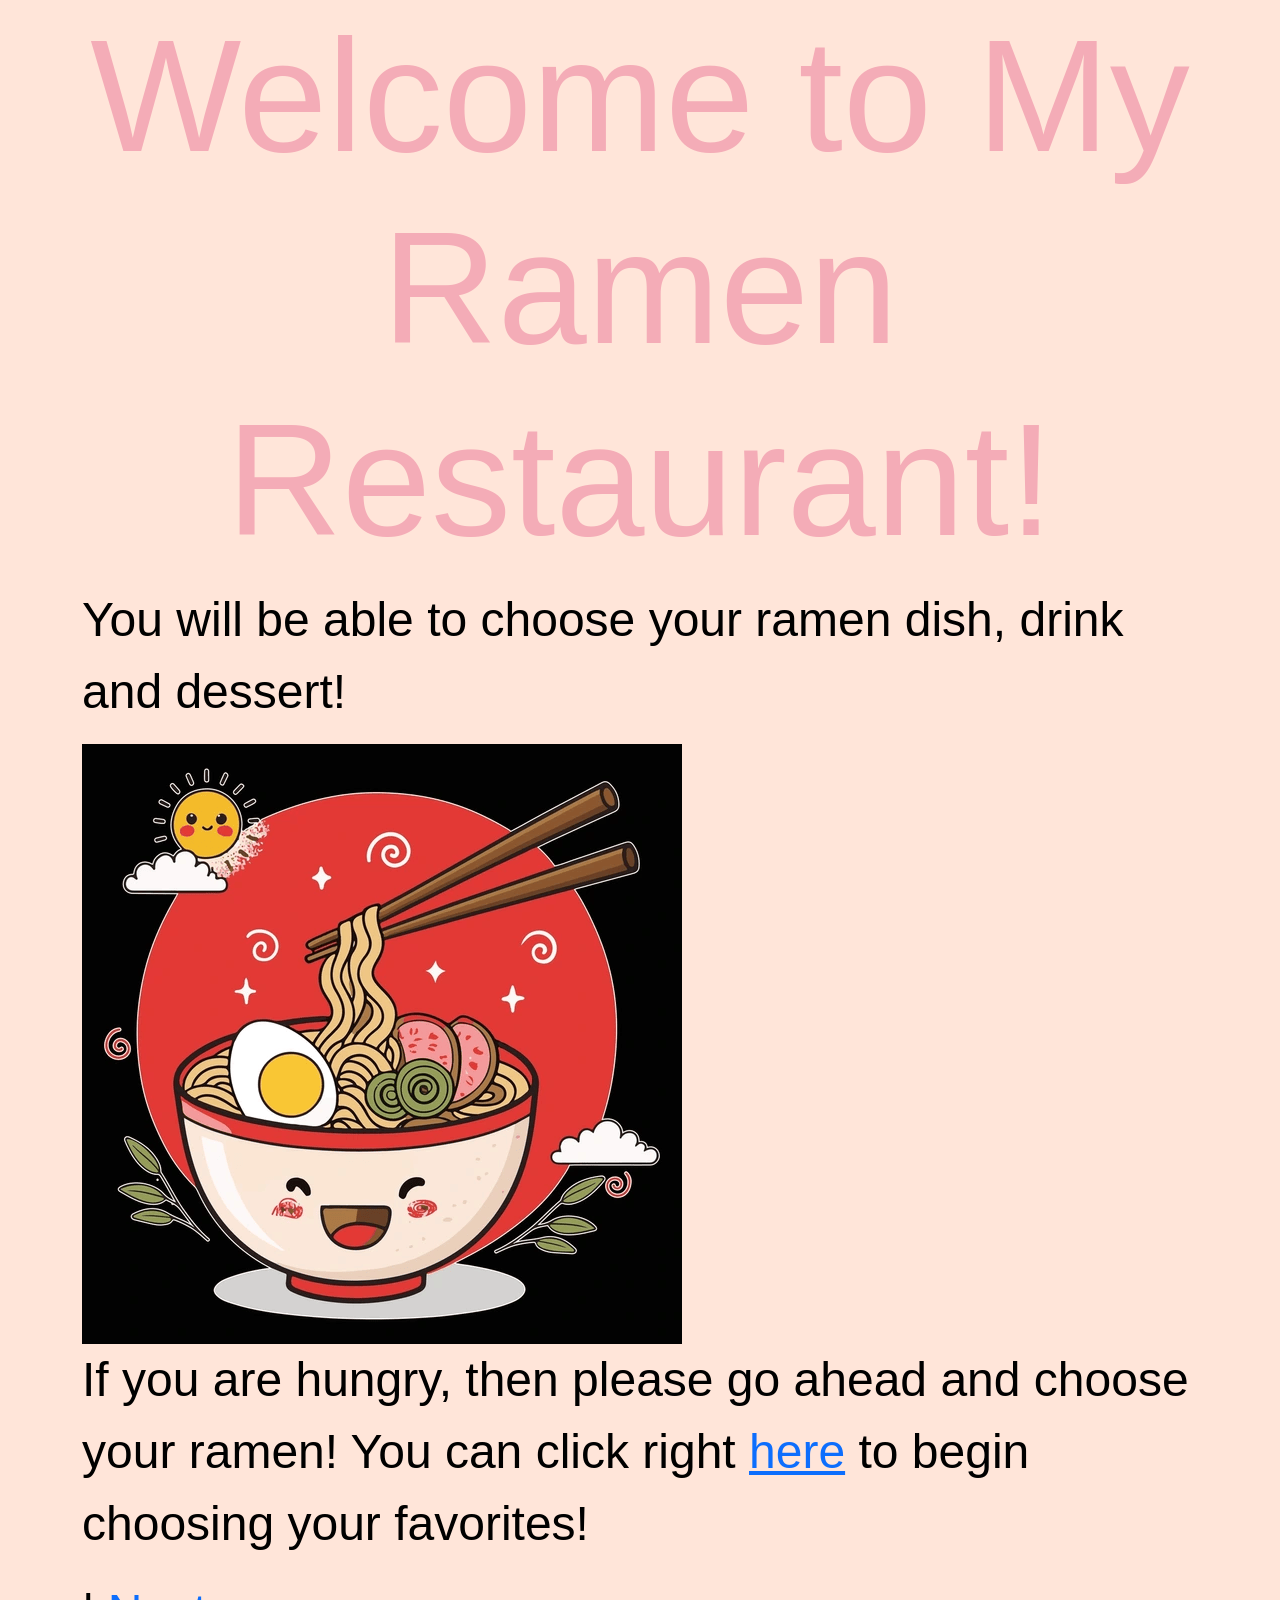
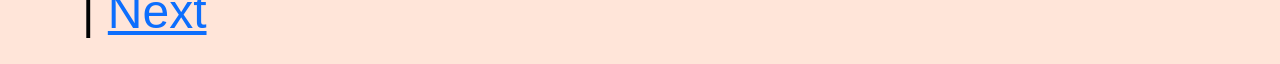
<file: index.html>
<!doctype html>
<html lang="en">
<head>
	<meta charset="utf-8">
	<meta name="viewport" content="width=device-width,initial-scale=1">
	<title>Website Template</title>
	<link href="https://cdn.jsdelivr.net/npm/bootstrap@5.3.8/dist/css/bootstrap.min.css" rel="stylesheet">
	<link rel="stylesheet" href="./assets/css/styles.css">
</head>
<body>

	<div class="container">
		<div class+"row">
			<h1 class="text-center">Welcome to My Ramen Restaurant!</h1>
		</div> <!-- end headline row-->
	<p>You will be able to choose your ramen dish, drink and dessert!</p>
	<img src="assets/img/ramen3.png" alt="">
	<p>If you are hungry, then please go ahead and choose your ramen! You can click right <a href="01.html">here</a> to begin choosing your favorites! </p>
	<p>|  <a href="01.html">Next</a></p>
	<script src="https://cdn.jsdelivr.net/npm/bootstrap@5.3.8/dist/js/bootstrap.bundle.min.js"></script>
	<script src="./assets/js/main.js"></script>
</body>
</html>
</file>
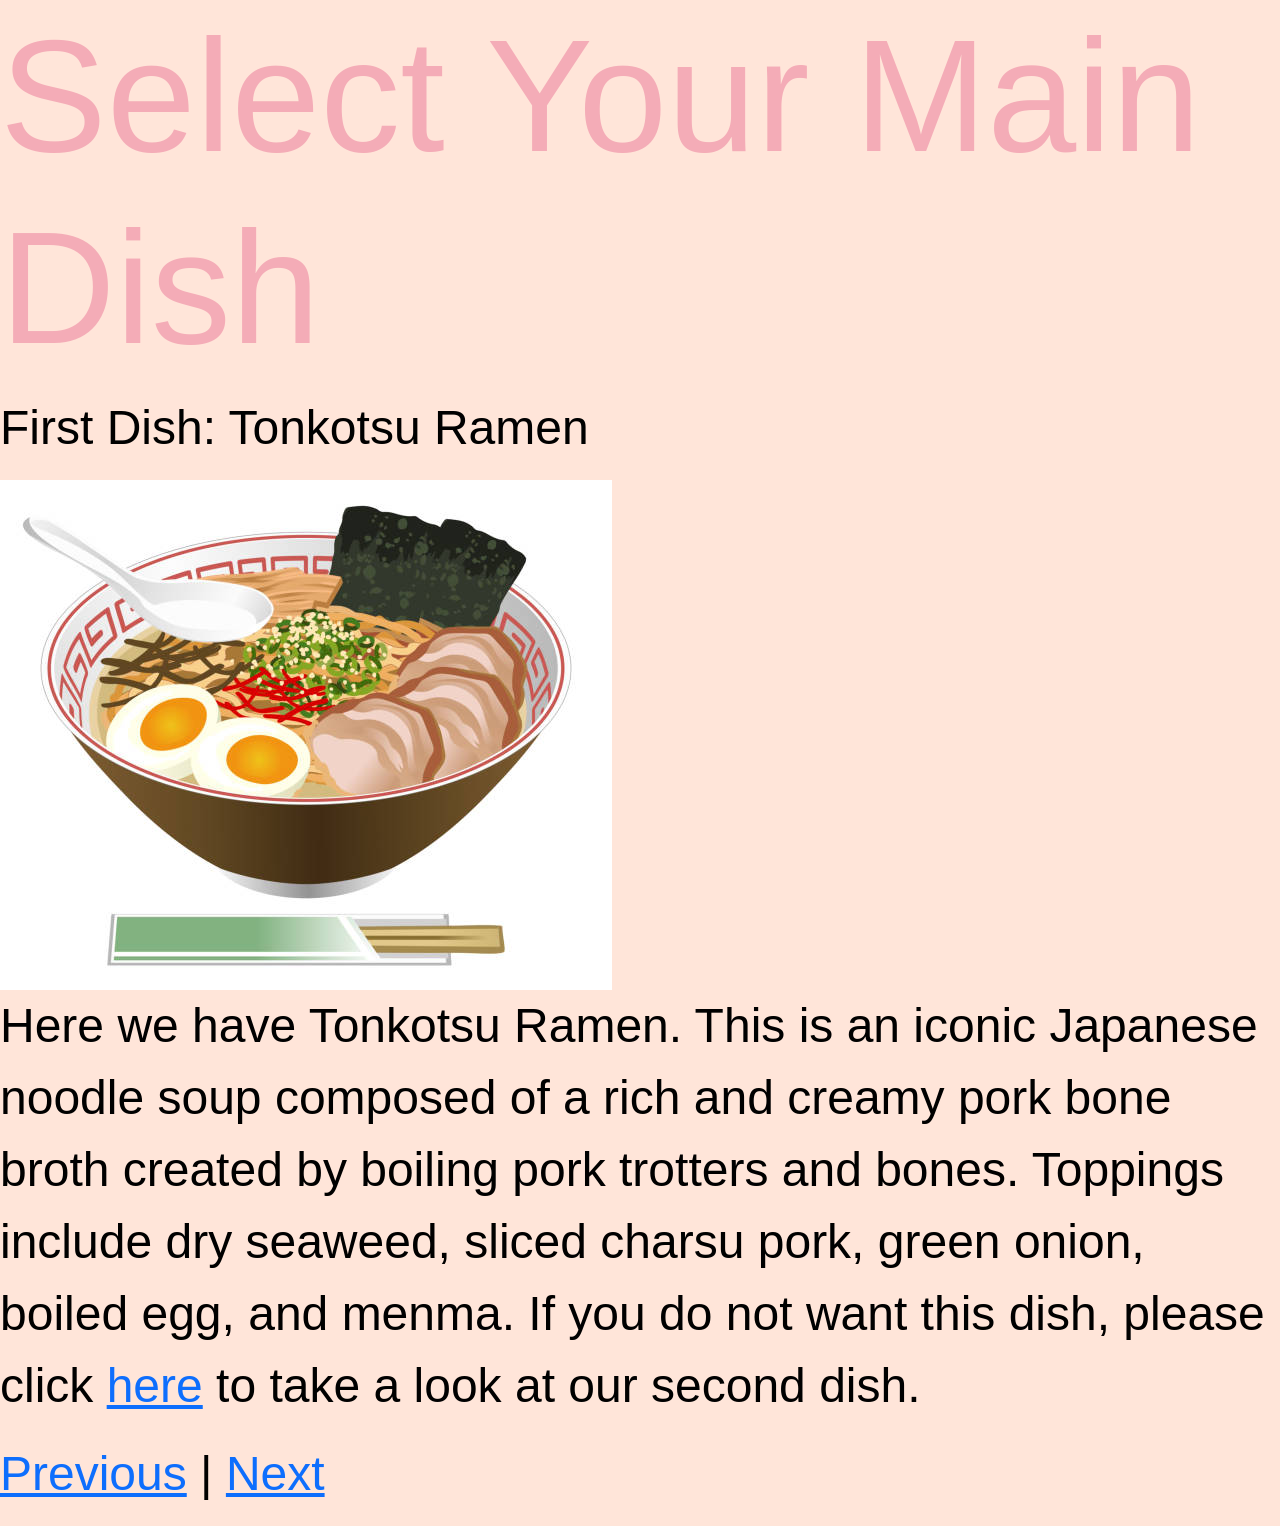
<file: 01.html>
<!doctype html>
<html lang="en">
<head>
	<meta charset="utf-8">
	<meta name="viewport" content="width=device-width,initial-scale=1">
	<title>Website Template</title>
	<link href="https://cdn.jsdelivr.net/npm/bootstrap@5.3.8/dist/css/bootstrap.min.css" rel="stylesheet">
	<link rel="stylesheet" href="./assets/css/styles.css">
</head>
<body>

	<h1>Select Your Main Dish</h1>
	<p>First Dish: Tonkotsu Ramen</p>
	<img src="assets/img/tonkotsu-ramen.jpg" alt="">
	<p>Here we have Tonkotsu Ramen. This is an iconic Japanese noodle soup composed of a rich and creamy pork bone broth created by boiling pork trotters and bones. Toppings include dry seaweed, sliced charsu pork, green onion, boiled egg, and menma. If you do not want this dish, please click <a href="02.html">here</a> to take a look at our second dish.</p>
	<p><a href="index.html">Previous</a>  |  <a href="02.html">Next</a></p>
	<script src="https://cdn.jsdelivr.net/npm/bootstrap@5.3.8/dist/js/bootstrap.bundle.min.js"></script>
	<script src="./assets/js/main.js"></script>
</body>
</html>
</file>
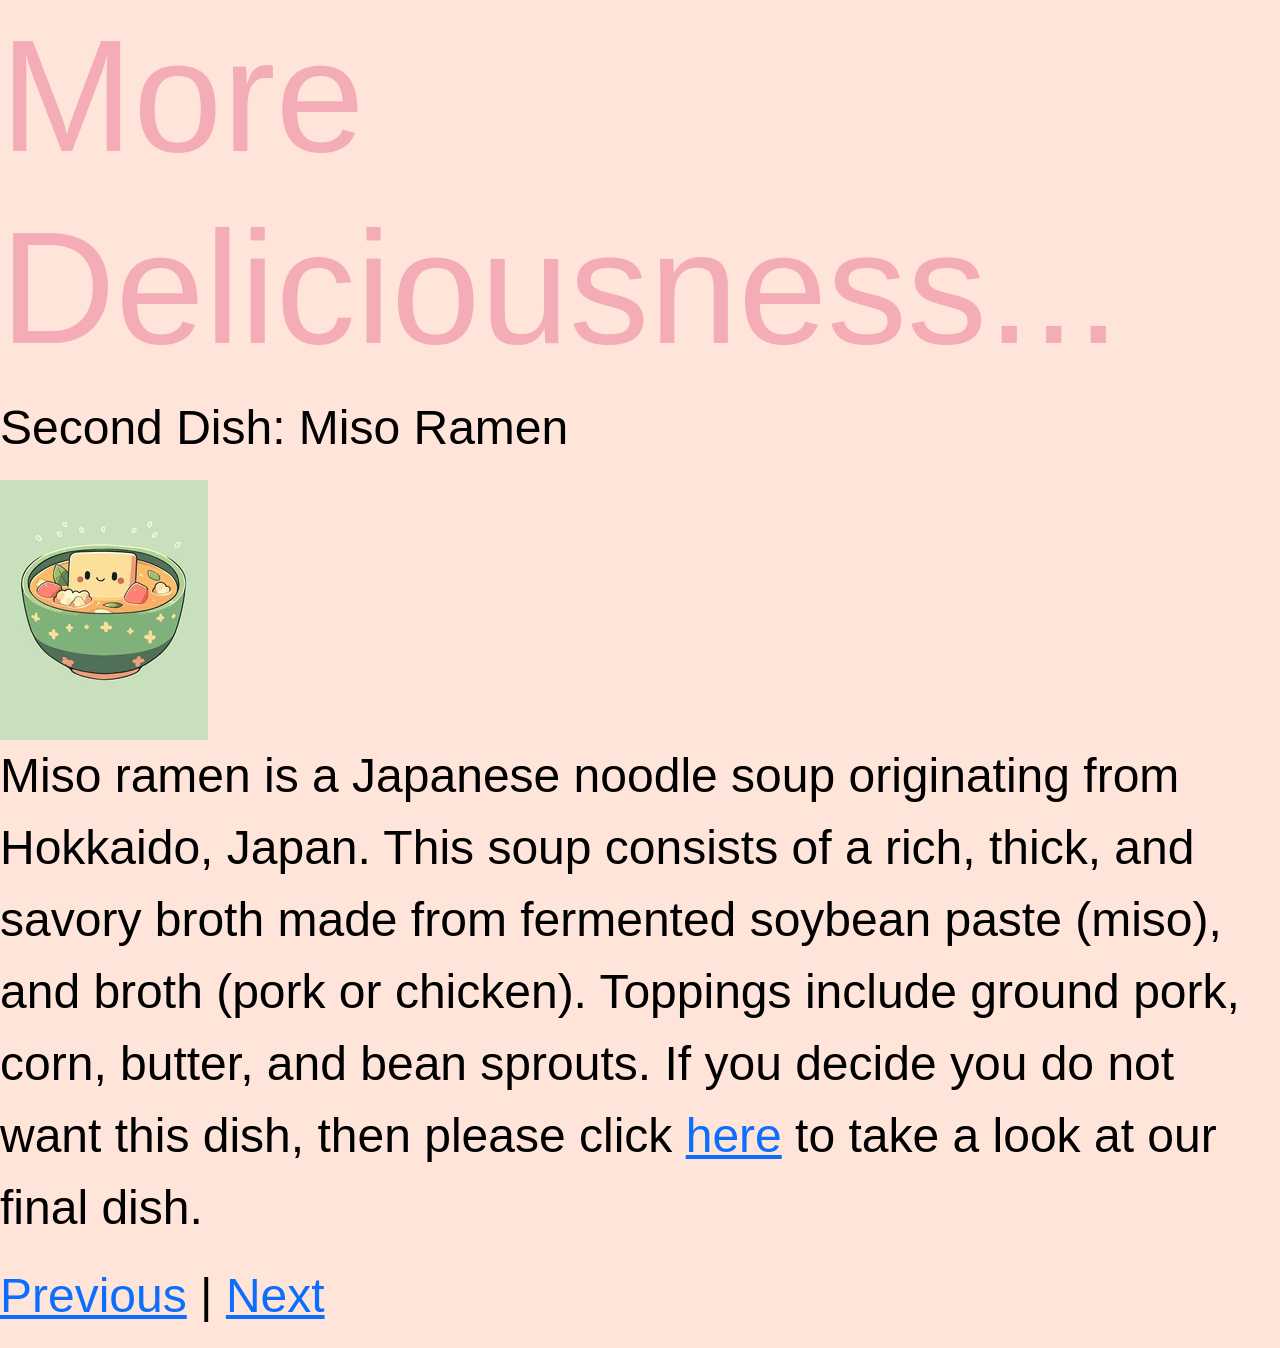
<file: 02.html>
<!doctype html>
<html lang="en">
<head>
	<meta charset="utf-8">
	<meta name="viewport" content="width=device-width,initial-scale=1">
	<title>Website Template</title>
	<link href="https://cdn.jsdelivr.net/npm/bootstrap@5.3.8/dist/css/bootstrap.min.css" rel="stylesheet">
	<link rel="stylesheet" href="./assets/css/styles.css">
</head>
<body>

	<h1>More Deliciousness...</h1>
	<p>Second Dish: Miso Ramen</p>
	<img src="assets/img/miso-ramen.png" alt="">
	<p>Miso ramen is a Japanese noodle soup originating from Hokkaido, Japan. This soup consists of a rich, thick, and savory broth made from fermented soybean paste (miso), and broth (pork or chicken). Toppings include ground pork, corn, butter, and bean sprouts. If you decide you do not want this dish, then please click <a href="03.html">here</a> to take a look at our final dish.</p>
	<p><a href="01.html">Previous</a>  |  <a href="03.html">Next</a></p>
	<script src="https://cdn.jsdelivr.net/npm/bootstrap@5.3.8/dist/js/bootstrap.bundle.min.js"></script>
	<script src="./assets/js/main.js"></script>
</body>
</html>
</file>
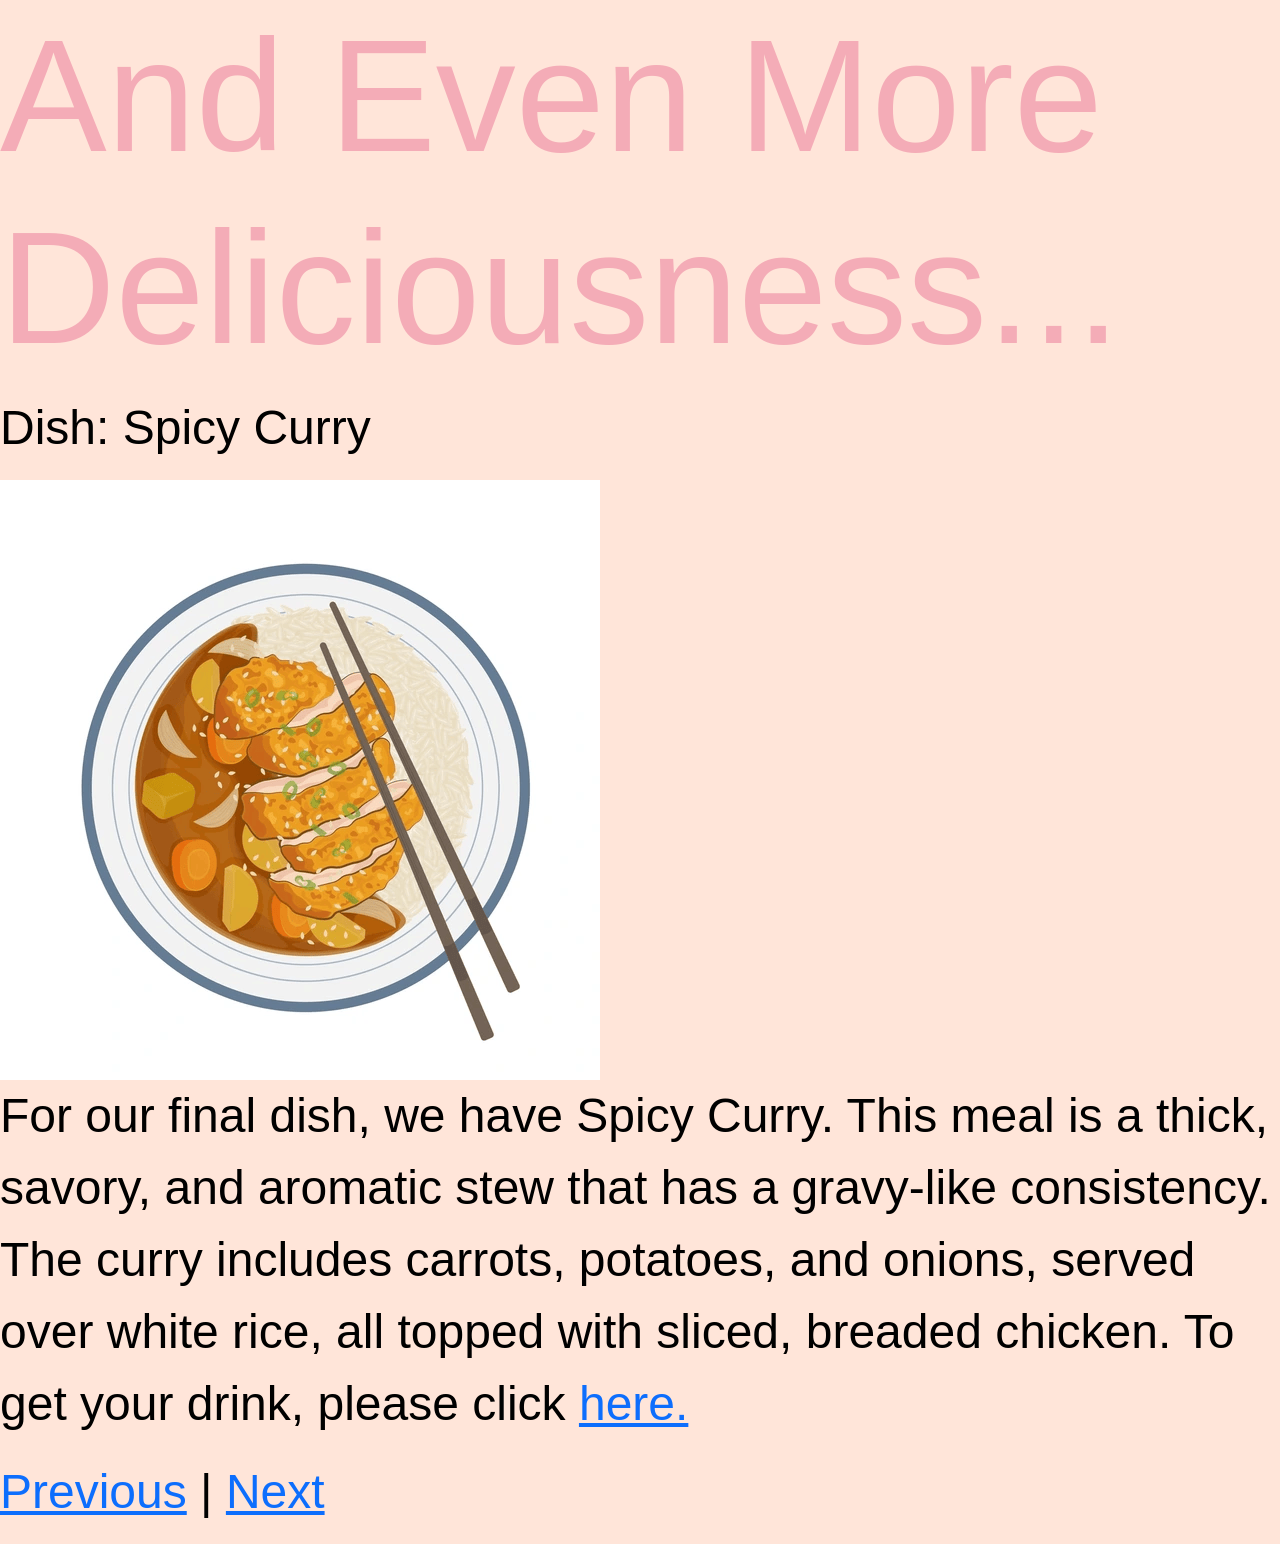
<file: 03.html>
<!doctype html>
<html lang="en">
<head>
	<meta charset="utf-8">
	<meta name="viewport" content="width=device-width,initial-scale=1">
	<title>Website Template</title>
	<link href="https://cdn.jsdelivr.net/npm/bootstrap@5.3.8/dist/css/bootstrap.min.css" rel="stylesheet">
	<link rel="stylesheet" href="./assets/css/styles.css">
</head>
<body>

	<h1>And Even More Deliciousness...</h1>
	<p>Dish: Spicy Curry</p>
	<img src="assets/img/spicy-curry.png" alt="">
	<p>For our final dish, we have Spicy Curry. This meal is a thick, savory, and aromatic stew that has a gravy-like consistency. The curry includes carrots, potatoes, and onions, served over white rice, all topped with sliced, breaded chicken. To get your drink, please click <a href="04.html">here.</a></p>
	<p><a href="02.html">Previous</a>  |  <a href="04.html">Next</a></p>
	<script src="https://cdn.jsdelivr.net/npm/bootstrap@5.3.8/dist/js/bootstrap.bundle.min.js"></script>
	<script src="./assets/js/main.js"></script>
</body>
</html>
</file>
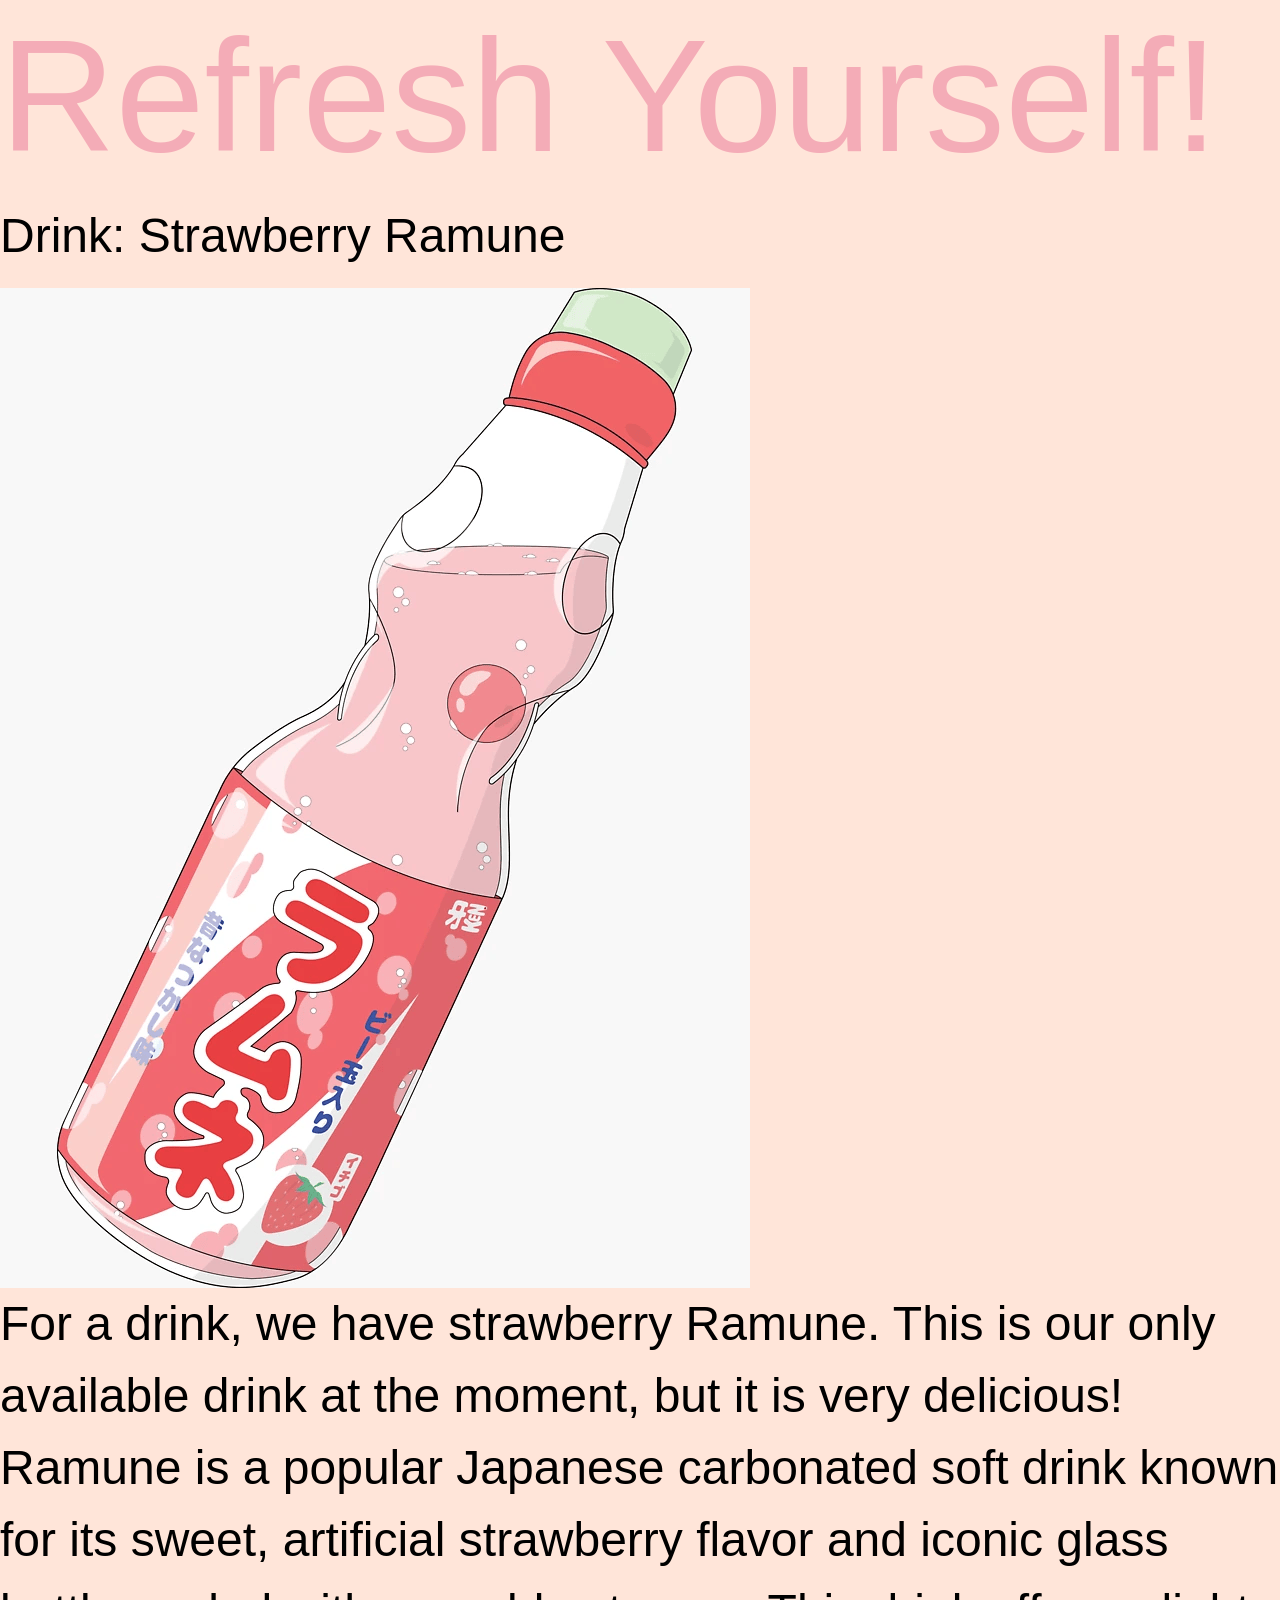
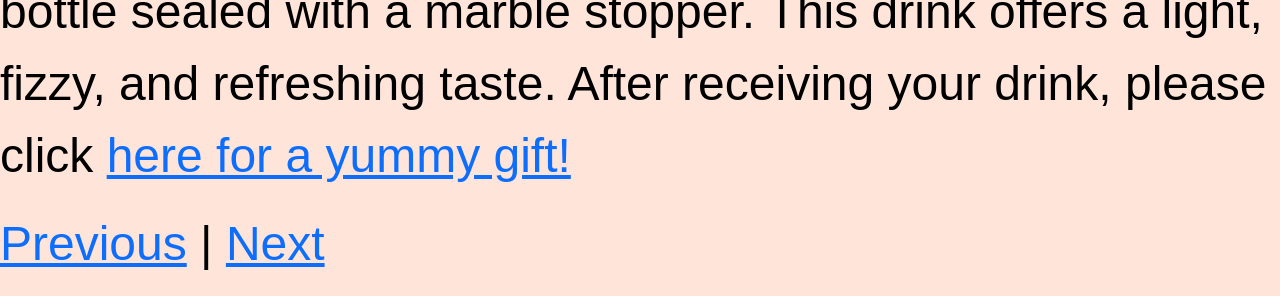
<file: 04.html>
<!doctype html>
<html lang="en">
<head>
	<meta charset="utf-8">
	<meta name="viewport" content="width=device-width,initial-scale=1">
	<title>Website Template</title>
	<link href="https://cdn.jsdelivr.net/npm/bootstrap@5.3.8/dist/css/bootstrap.min.css" rel="stylesheet">
	<link rel="stylesheet" href="./assets/css/styles.css">
</head>
<body>

	<h1>Refresh Yourself!</h1>
	<p>Drink: Strawberry Ramune</p>
	<img src="assets/img/strawberry-ramune.png" alt="">
	<p>For a drink, we have strawberry Ramune. This is our only available drink at the moment, but it is very delicious! Ramune is a popular Japanese carbonated soft drink known for its sweet, artificial strawberry flavor and iconic glass bottle sealed with a marble stopper. This drink offers a light, fizzy, and refreshing taste. After receiving your drink, please click <a href="05.html">here for a yummy gift!</a></p>
	<p><a href="03.html">Previous</a>  |  <a href="05.html">Next</a></p>
	<script src="https://cdn.jsdelivr.net/npm/bootstrap@5.3.8/dist/js/bootstrap.bundle.min.js"></script>
	<script src="./assets/js/main.js"></script>
</body>
</html>
</file>
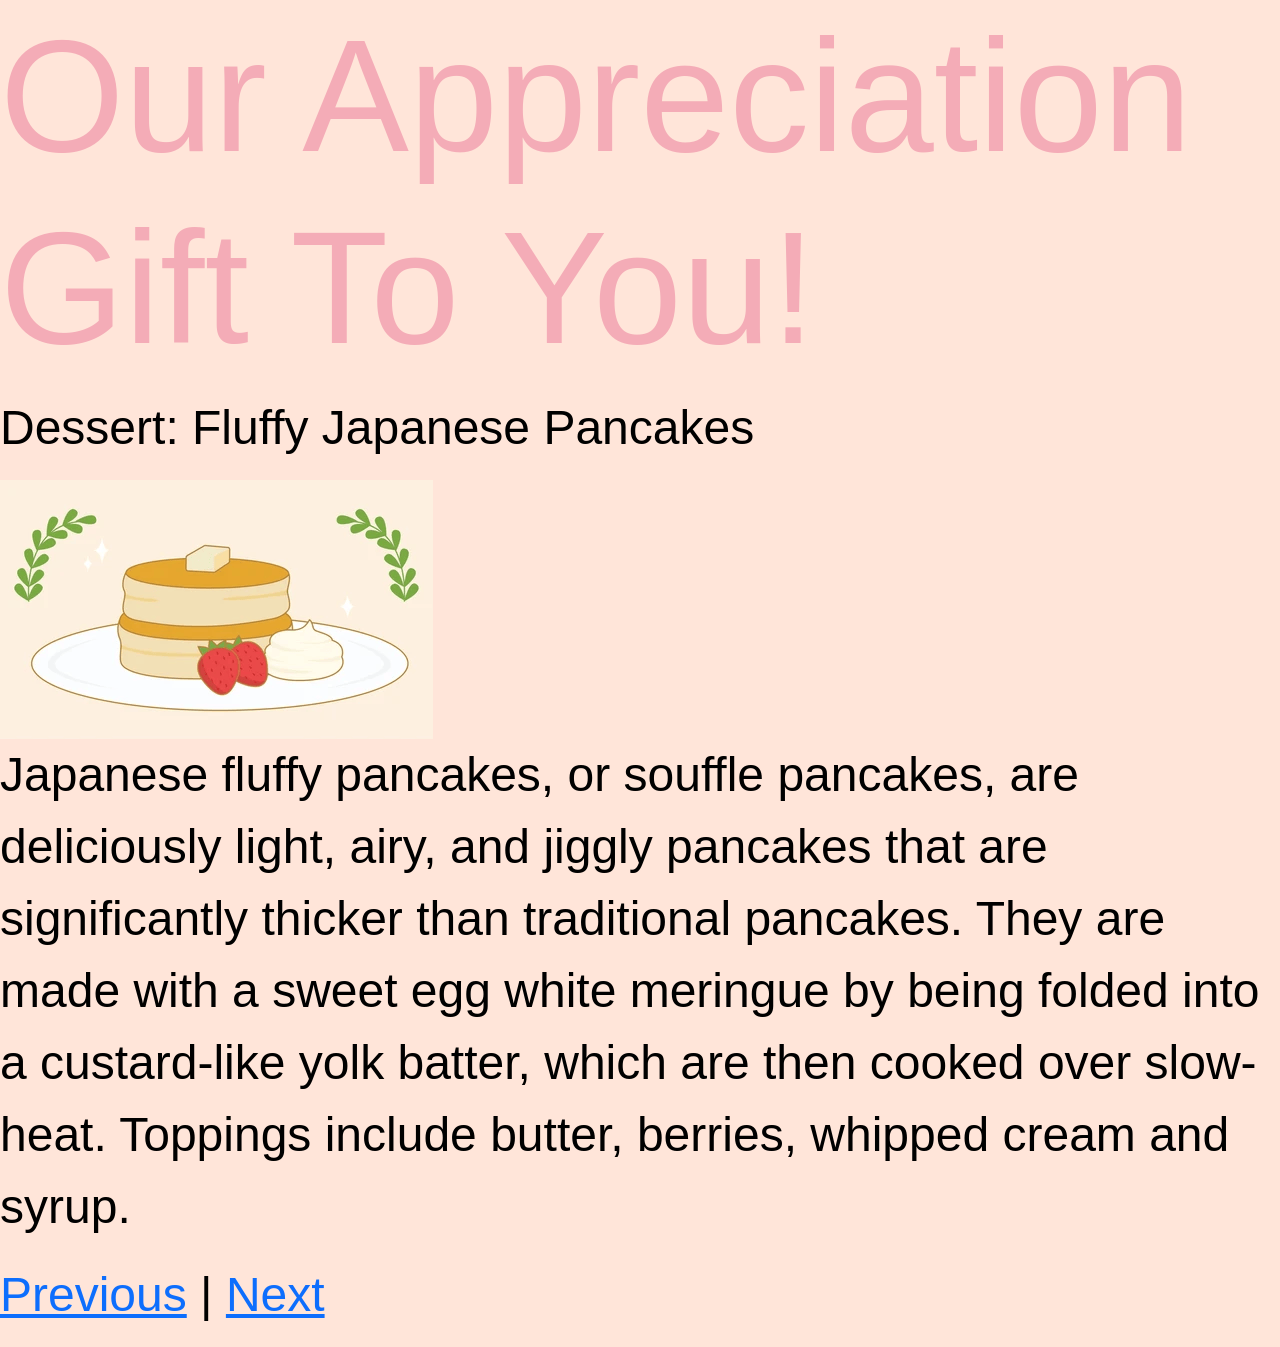
<file: 05.html>
<!doctype html>
<html lang="en">
<head>
	<meta charset="utf-8">
	<meta name="viewport" content="width=device-width,initial-scale=1">
	<title>Website Template</title>
	<link href="https://cdn.jsdelivr.net/npm/bootstrap@5.3.8/dist/css/bootstrap.min.css" rel="stylesheet">
	<link rel="stylesheet" href="./assets/css/styles.css">
</head>
<body>

	<h1>Our Appreciation Gift To You!</h1>
	<p>Dessert: Fluffy Japanese Pancakes</p>
	<img src="assets/img/fluffy-japanese-pancakes.png" alt="">
	<p>Japanese fluffy pancakes, or souffle pancakes, are deliciously light, airy, and jiggly pancakes that are significantly thicker than traditional pancakes. They are made with a sweet egg white meringue by being folded into a custard-like yolk batter, which are then cooked over slow-heat. Toppings include butter, berries, whipped cream and syrup.
	<p><a href="04.html">Previous</a>  |  <a href="06.html">Next</a></p>
	<script src="https://cdn.jsdelivr.net/npm/bootstrap@5.3.8/dist/js/bootstrap.bundle.min.js"></script>
	<script src="./assets/js/main.js"></script>
</body>
</html>
</file>
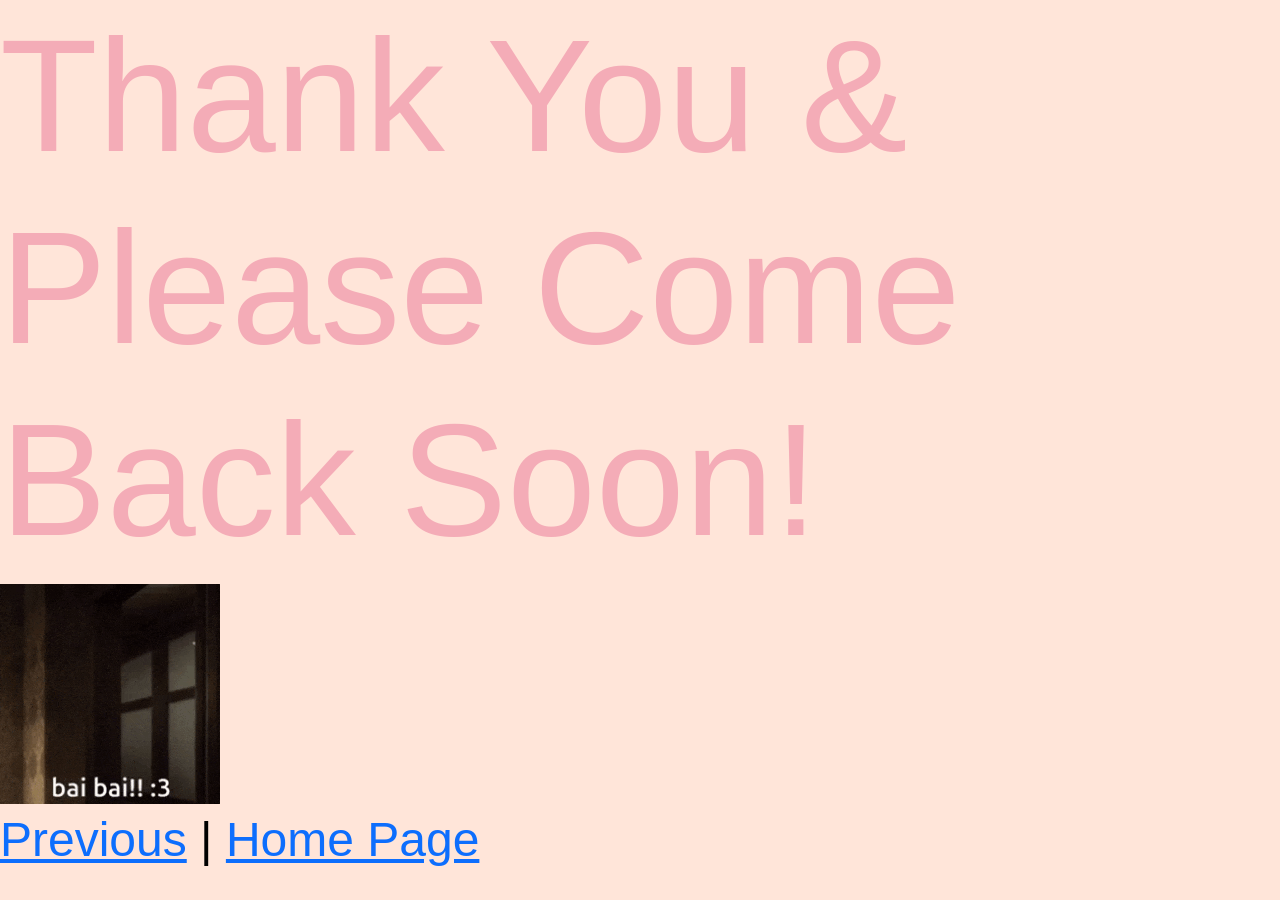
<file: 06.html>
<!doctype html>
<html lang="en">
<head>
	<meta charset="utf-8">
	<meta name="viewport" content="width=device-width,initial-scale=1">
	<title>Website Template</title>
	<link href="https://cdn.jsdelivr.net/npm/bootstrap@5.3.8/dist/css/bootstrap.min.css" rel="stylesheet">
	<link rel="stylesheet" href="./assets/css/styles.css">
</head>
<body>

	<h1>Thank You & Please Come Back Soon!</h1>
	<img src="assets/img/bai-bai.gif" alt="">
	<p><a href="05.html">Previous</a>  |  <a href="index.html">Home Page</a></p>
	<script src="https://cdn.jsdelivr.net/npm/bootstrap@5.3.8/dist/js/bootstrap.bundle.min.js"></script>
	<script src="./assets/js/main.js"></script>
</body>
</html>
</file>
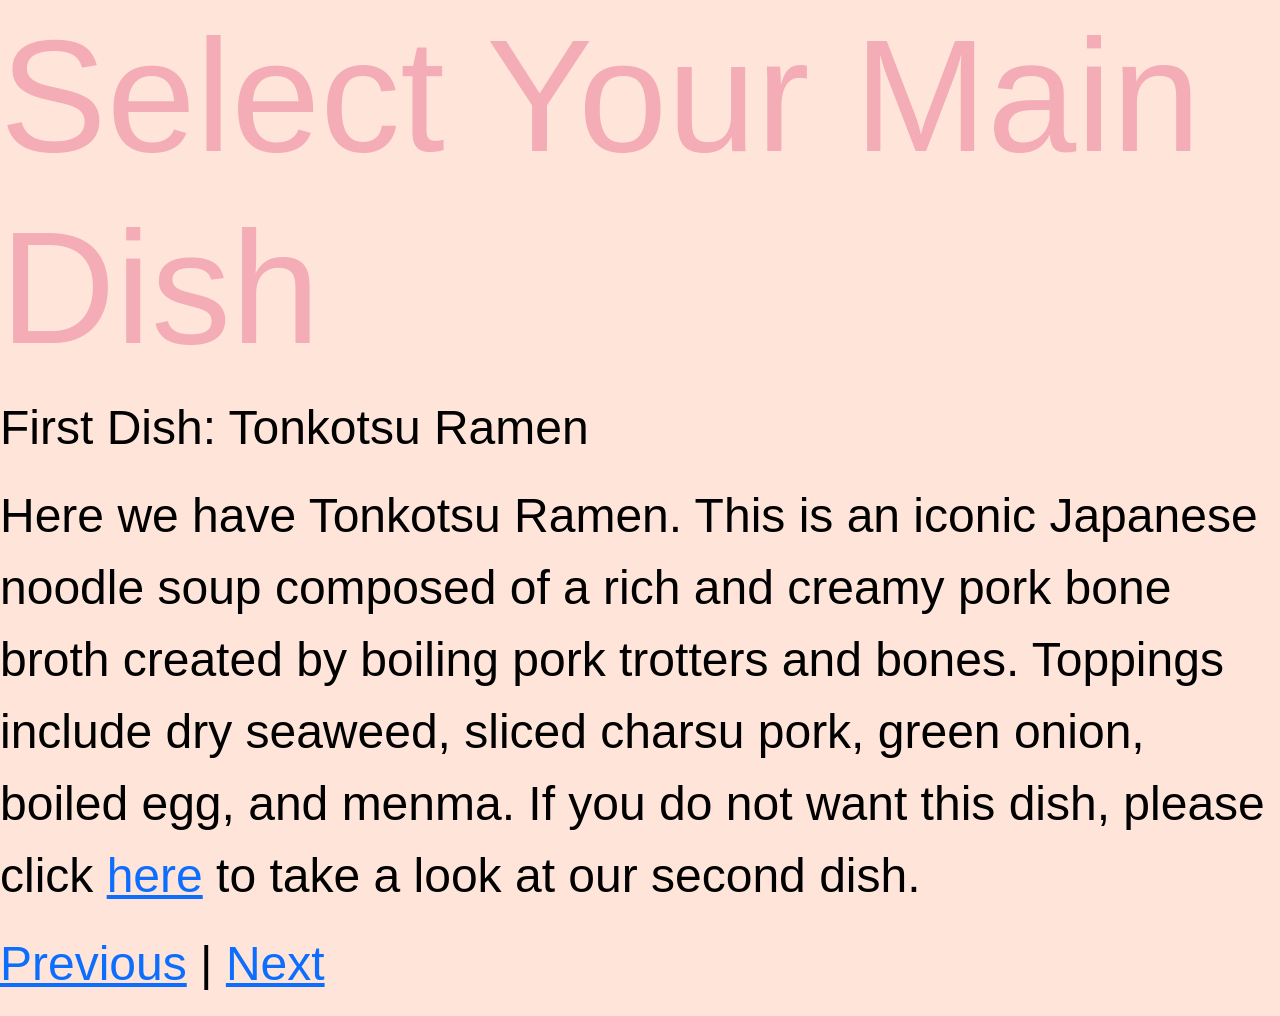
<file: SelectYourMainDish.html>
<!doctype html>
<html lang="en">
<head>
	<meta charset="utf-8">
	<meta name="viewport" content="width=device-width,initial-scale=1">
	<title>Website Template</title>
	<link href="https://cdn.jsdelivr.net/npm/bootstrap@5.3.8/dist/css/bootstrap.min.css" rel="stylesheet">
	<link rel="stylesheet" href="./assets/css/styles.css">
</head>
<body>

	<h1>Select Your Main Dish</h1>
	<p>First Dish: Tonkotsu Ramen</p>
	
	<p>Here we have Tonkotsu Ramen. This is an iconic Japanese noodle soup composed of a rich and creamy pork bone broth created by boiling pork trotters and bones. Toppings include dry seaweed, sliced charsu pork, green onion, boiled egg, and menma. If you do not want this dish, please click <a href="02.html">here</a> to take a look at our second dish.</p>
	<p><a href="01.html">Previous</a>  |  <a href="02.html">Next</a></p>
	<script src="https://cdn.jsdelivr.net/npm/bootstrap@5.3.8/dist/js/bootstrap.bundle.min.js"></script>
	<script src="./assets/js/main.js"></script>
</body>
</html>
</file>
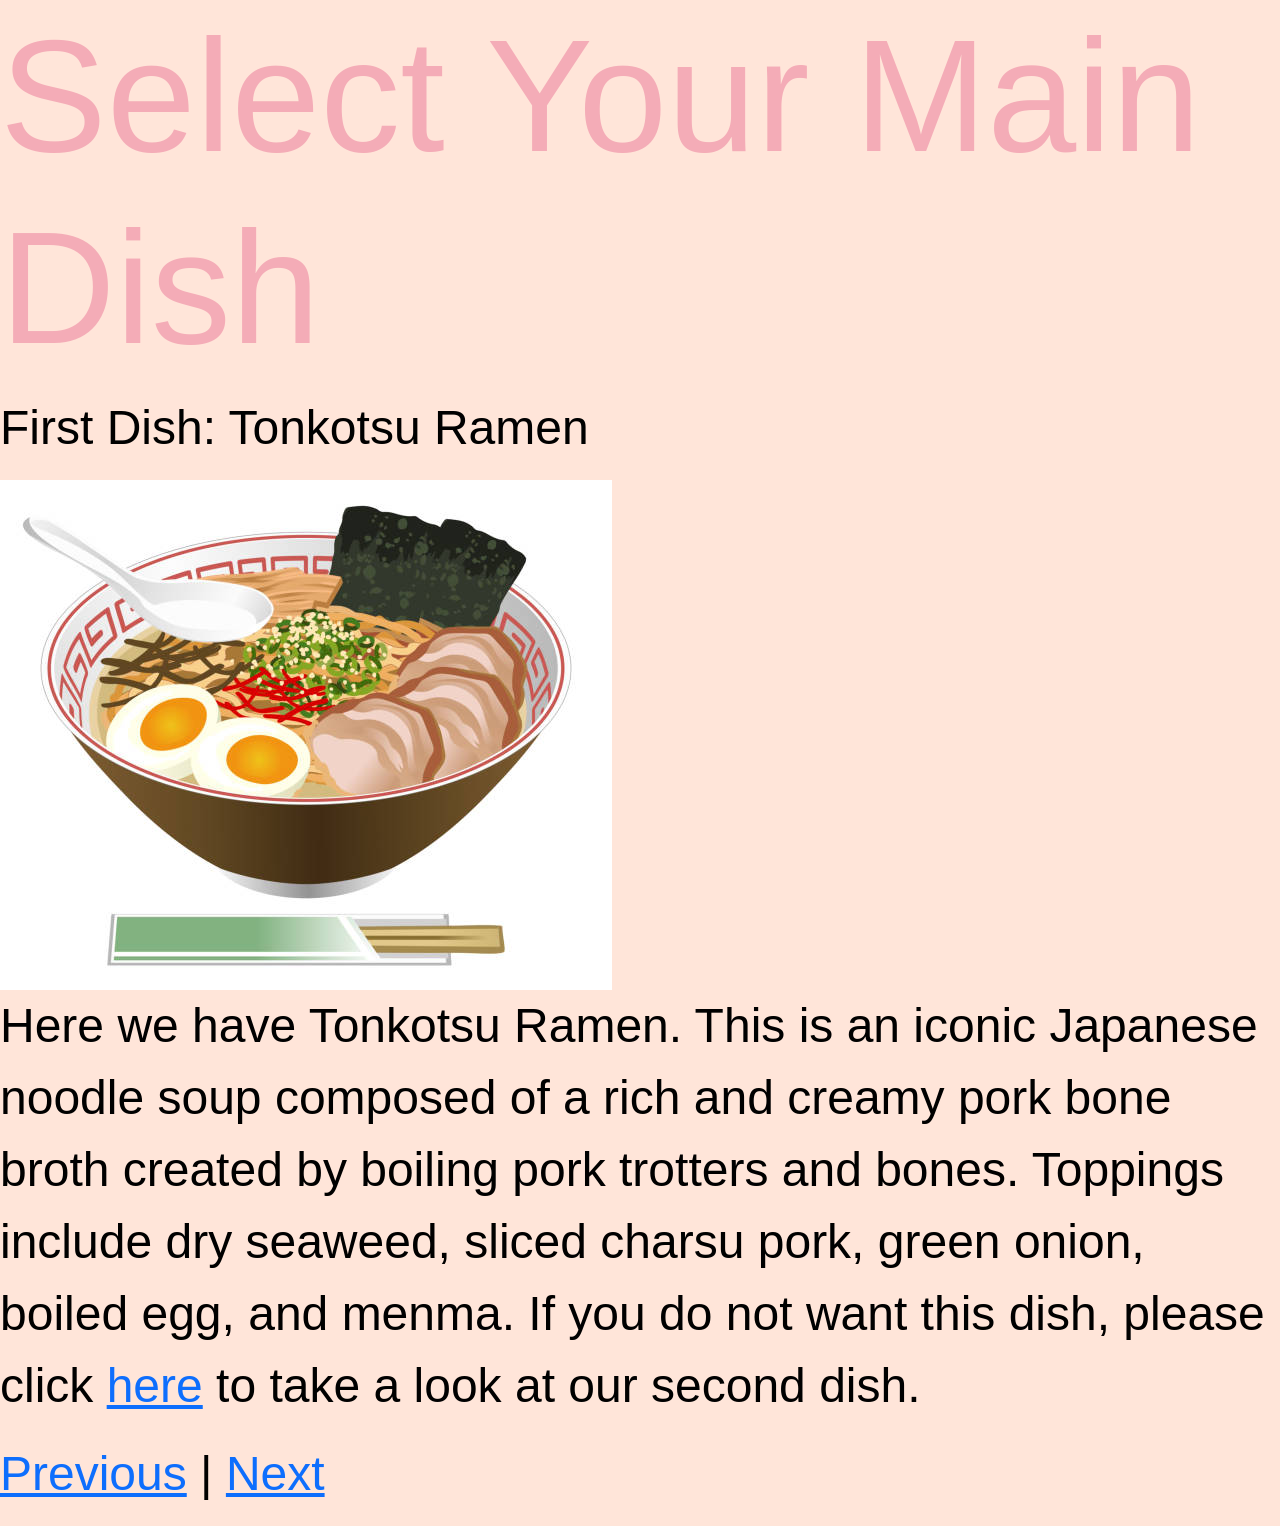
<file: selectyourmaindish.html>
<!doctype html>
<html lang="en">
<head>
	<meta charset="utf-8">
	<meta name="viewport" content="width=device-width,initial-scale=1">
	<title>Website Template</title>
	<link href="https://cdn.jsdelivr.net/npm/bootstrap@5.3.8/dist/css/bootstrap.min.css" rel="stylesheet">
	<link rel="stylesheet" href="./assets/css/styles.css">
</head>
<body>

	<h1>Select Your Main Dish</h1>
	<p>First Dish: Tonkotsu Ramen</p>
	<img src="assets/img/tonkotsu-ramen.jpg" alt="">
	<p>Here we have Tonkotsu Ramen. This is an iconic Japanese noodle soup composed of a rich and creamy pork bone broth created by boiling pork trotters and bones. Toppings include dry seaweed, sliced charsu pork, green onion, boiled egg, and menma. If you do not want this dish, please click <a href="02.html">here</a> to take a look at our second dish.</p>
	<p><a href="01.html">Previous</a>  |  <a href="02.html">Next</a></p>
	<script src="https://cdn.jsdelivr.net/npm/bootstrap@5.3.8/dist/js/bootstrap.bundle.min.js"></script>
	<script src="./assets/js/main.js"></script>
</body>
</html>
</file>
<file: assets/css/styles.css>
/* styles.css */
:root {
	/* CSS HEX */
--alabaster-grey: #d8e2dcff;
--powder-petal: #ffe5d9ff;
--pastel-pink: #ffcad4ff;
--cherry-blossom: #f4acb7ff;
--dusty-mauve: #9d8189ff;
}

body {
font-family: "Helvetica", "Arial", sans-serif;
background-color: var(--powder-petal);
}

h1 {
	font-size: 10em;
	color: var(--cherry-blossom); 
}

p {
	font-size: 3em;
	color: black;
}
</file>
